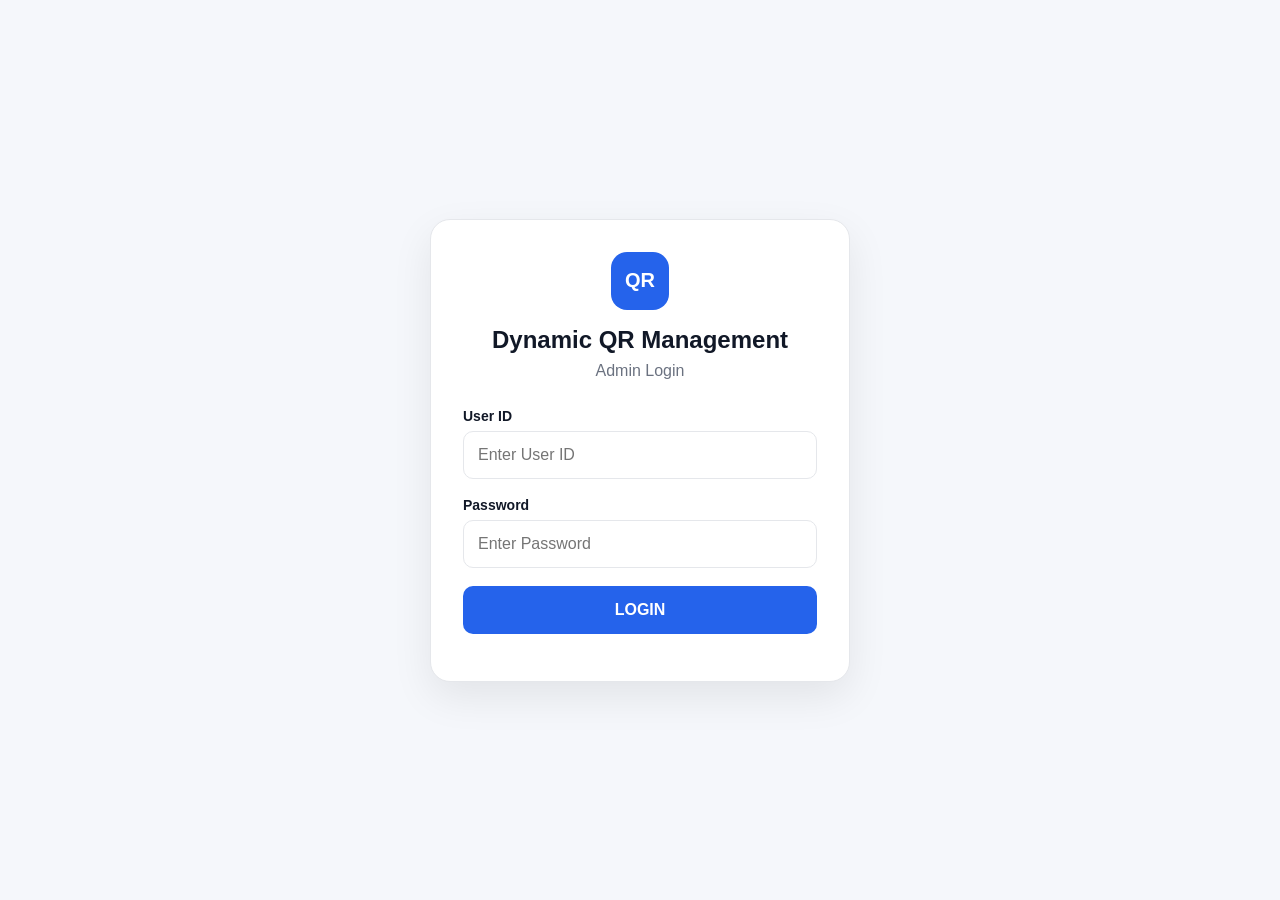
<file: index.html>
<!DOCTYPE html>
<html lang="en">
<head>
    <meta charset="UTF-8">
    <meta name="viewport" content="width=device-width, initial-scale=1.0">
    <title>Dynamic QR Management</title>
    <meta name="description" content="Dynamic QR Management Software">
</head>

<body>

<script>
    // Temporary redirect
    window.location.href = "/login.html";
</script>

</body>
</html>
</file>
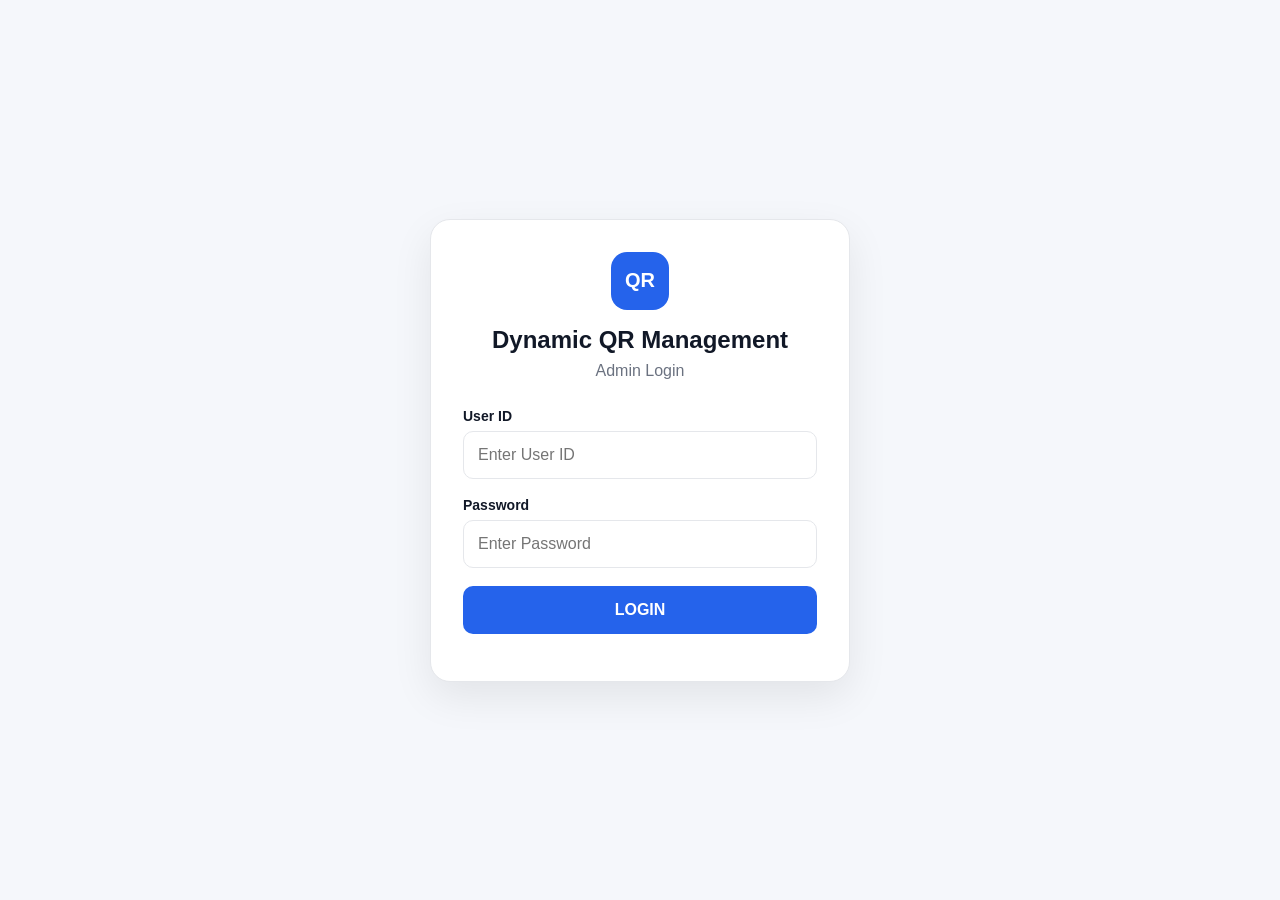
<file: dashboard.html>
<!DOCTYPE html>
<html lang="en">
<head>
    <meta charset="UTF-8">
    <meta name="viewport" content="width=device-width, initial-scale=1.0">
    <title>Dashboard - Dynamic QR Management</title>
    <style>
        body {
            font-family: Arial, sans-serif;
            background-color: #f4f7f6;
            margin: 0;
            padding: 20px;
        }
        .header {
            display: flex;
            justify-content: space-between;
            align-items: center;
            background: #ffffff;
            padding: 15px 20px;
            border-radius: 8px;
            box-shadow: 0 2px 5px rgba(0,0,0,0.05);
            margin-bottom: 20px;
        }
        .header h2 { margin: 0; color: #333; font-size: 20px; }
        .btn {
            padding: 8px 15px;
            border: none;
            border-radius: 4px;
            cursor: pointer;
            font-size: 14px;
        }
        .btn-primary { background-color: #28a745; color: white; }
        .btn-danger { background-color: #dc3545; color: white; }
        .btn:hover { opacity: 0.9; }

        .container {
            background: #ffffff;
            padding: 20px;
            border-radius: 8px;
            box-shadow: 0 2px 5px rgba(0,0,0,0.05);
        }
        .form-section {
            background: #f9f9f9;
            padding: 15px;
            border-radius: 6px;
            margin-bottom: 20px;
            border: 1px solid #e1e1e1;
        }
        .form-row {
            display: flex;
            gap: 15px;
            margin-bottom: 10px;
            flex-wrap: wrap;
        }
        .form-group {
            flex: 1;
            min-width: 200px;
        }
        .form-group label { display: block; margin-bottom: 5px; font-size: 13px; color: #555; }
        .form-group input, .form-group select {
            width: 100%;
            padding: 8px;
            border: 1px solid #ccc;
            border-radius: 4px;
            box-sizing: border-box;
        }
        table {
            width: 100%;
            border-collapse: collapse;
            margin-top: 15px;
        }
        table, th, td {
            border: 1px solid #e1e1e1;
        }
        th, td {
            padding: 10px;
            text-align: left;
            font-size: 14px;
        }
        th { background-color: #f1f1f1; color: #333; }
    </style>
</head>
<body>

    <script>
        if (sessionStorage.getItem("isAdminLoggedIn") !== "true") {
            window.location.href = "index.html";
        }
    </script>

    <div class="header">
        <h2>DYNAMIC QR MANAGEMENT DASHBOARD</h2>
        <button class="btn btn-danger" onclick="logout()">LOGOUT</button>
    </div>

    <div class="container">
        <div class="form-section">
            <h3>Register New QR Code</h3>
            <form id="addQRForm">
                <div class="form-row">
                    <div class="form-group">
                        <label>QR ID (Auto Generated)</label>
                        <input type="text" id="qrId" readonly style="background-color: #e9ecef;">
                    </div>
                    <div class="form-group">
                        <label>QR Name</label>
                        <input type="text" id="qrName" required placeholder="e.g. My Business Page">
                    </div>
                    <div class="form-group">
                        <label>Destination URL</label>
                        <input type="url" id="destinationUrl" required placeholder="https://example.com">
                    </div>
                </div>
                <div class="form-row">
                    <div class="form-group">
                        <label>Expiry Date</label>
                        <input type="date" id="expiryDate" required>
                    </div>
                    <div class="form-group">
                        <label>Status</label>
                        <select id="status">
                            <option value="Active">Active</option>
                            <option value="Inactive">Inactive</option>
                        </select>
                    </div>
                    <div class="form-group" style="display: flex; align-items: flex-end;">
                        <button type="submit" class="btn btn-primary" style="width: 100%;" id="saveBtn">ACTIVATE QR</button>
                    </div>
                </div>
            </form>
        </div>

        <h3>Existing QR Codes</h3>
        <table>
            <thead>
                <tr>
                    <th>QR ID</th>
                    <th>Name</th>
                    <th>Destination URL</th>
                    <th>Expiry Date</th>
                    <th>Status</th>
                </tr>
            </thead>
            <tbody id="qrTableBody">
                <tr><td colspan="5" style="text-align: center;">Loading...</td></tr>
            </tbody>
        </table>
    </div>

    <script src="script.js"></script>
    <script>
        window.onload = function() {
            document.getElementById("qrId").value = generateRandomQRId();
            loadQRTable();
        };

        function logout() {
            sessionStorage.removeItem("isAdminLoggedIn");
            window.location.href = "index.html";
        }

        async function loadQRTable() {
            let tbody = document.getElementById("qrTableBody");
            tbody.innerHTML = `<tr><td colspan="5" style="text-align: center;">Loading...</td></tr>`;

            let result = await fetchQRs();
            tbody.innerHTML = "";

            if (result.status === "success" && result.data && result.data.length > 0) {
                result.data.forEach(qr => {
                    let formattedDate = qr.expiryDate ? new Date(qr.expiryDate).toLocaleDateString() : '';
                    let tr = document.createElement("tr");
                    tr.innerHTML = `
                        <td><strong>${qr.qrId}</strong></td>
                        <td>${qr.qrName}</td>
                        <td><a href="${qr.destinationUrl}" target="_blank">${qr.destinationUrl}</a></td>
                        <td>${formattedDate}</td>
                        <td><span style="color: ${qr.status === 'Active' ? 'green' : 'red'};">${qr.status}</span></td>
                    `;
                    tbody.appendChild(tr);
                });
            } else {
                tbody.innerHTML = `<tr><td colspan="5" style="text-align: center;">No QR codes found.</td></tr>`;
            }
        }

        document.getElementById("addQRForm").addEventListener("submit", async function(e) {
            e.preventDefault();
            let saveBtn = document.getElementById("saveBtn");
            saveBtn.innerText = "Saving...";
            saveBtn.disabled = true;

            let qrData = {
                qrId: document.getElementById("qrId").value,
                qrName: document.getElementById("qrName").value,
                destinationUrl: document.getElementById("destinationUrl").value,
                expiryDate: document.getElementById("expiryDate").value,
                status: document.getElementById("status").value
            };

            let result = await addQRCode(qrData);

            if (result.status === "success") {
                alert("QR Code Registered Successfully!");
                document.getElementById("addQRForm").reset();
                document.getElementById("qrId").value = generateRandomQRId();
                loadQRTable();
            } else {
                alert("Error: " + result.message);
            }
            saveBtn.innerText = "ACTIVATE QR";
            saveBtn.disabled = false;
        });
    </script>
</body>
</html>
</file>
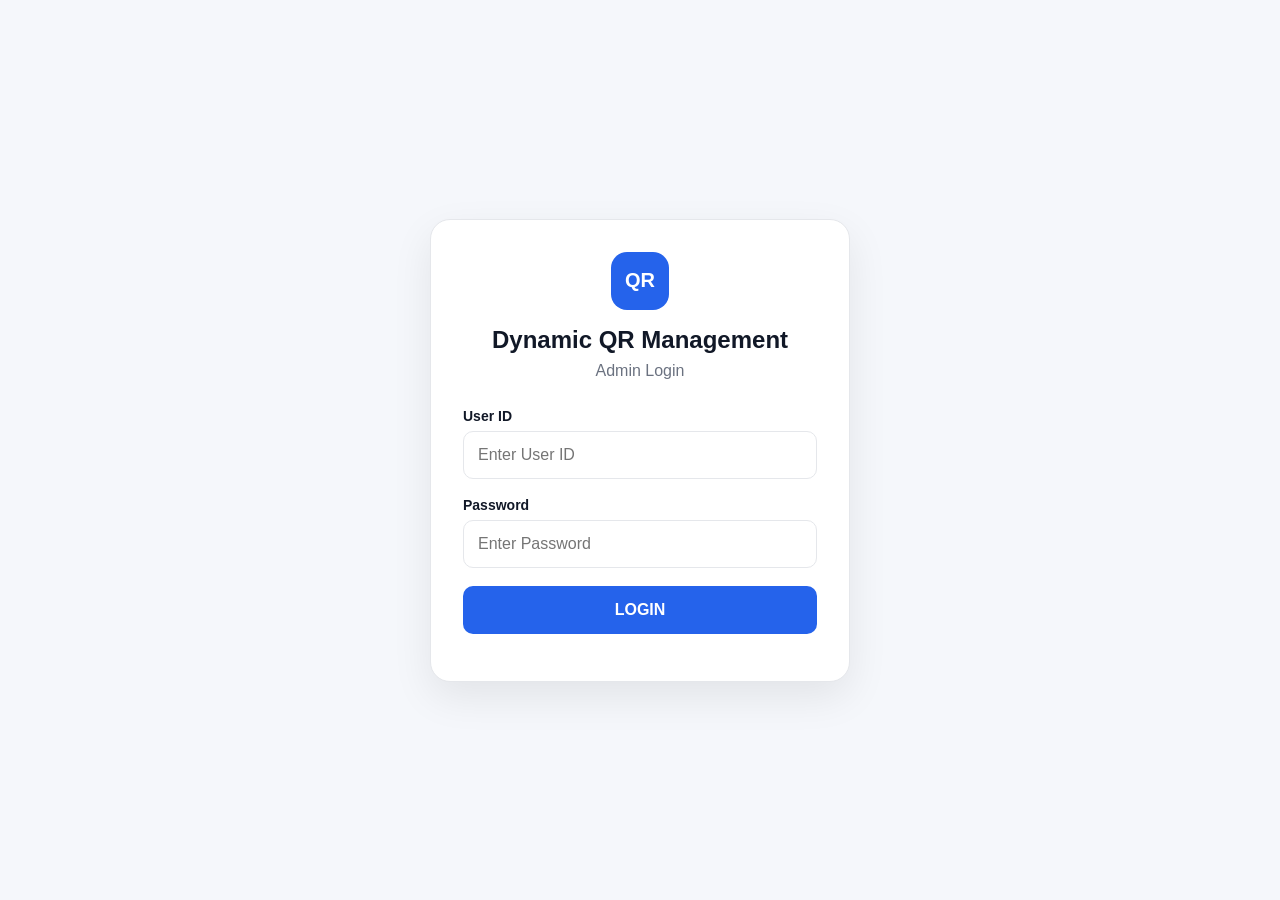
<file: login.html>
<!DOCTYPE html>
<html lang="en">
<head>
    <meta charset="UTF-8">
    <meta name="viewport" content="width=device-width, initial-scale=1.0">

    <title>Admin Login - Dynamic QR Management</title>

    <link rel="stylesheet" href="css/style.css">
    <link rel="stylesheet" href="css/login.css">
</head>

<body>

    <main class="login-page">

        <div class="login-card">

            <div class="login-header">
                <div class="logo-box">
                    QR
                </div>

                <h1>Dynamic QR Management</h1>
                <p>Admin Login</p>
            </div>

            <form id="loginForm">

                <div class="form-group">
                    <label for="userId">User ID</label>
                    <input
                        type="text"
                        id="userId"
                        placeholder="Enter User ID"
                        autocomplete="username"
                        required
                    >
                </div>

                <div class="form-group">
                    <label for="password">Password</label>
                    <input
                        type="password"
                        id="password"
                        placeholder="Enter Password"
                        autocomplete="current-password"
                        required
                    >
                </div>

                <button type="submit" class="primary-btn">
                    LOGIN
                </button>

                <p id="loginMessage" class="login-message"></p>

            </form>

        </div>

    </main>

    <script src="js/auth.js"></script>

</body>
</html>
</file>
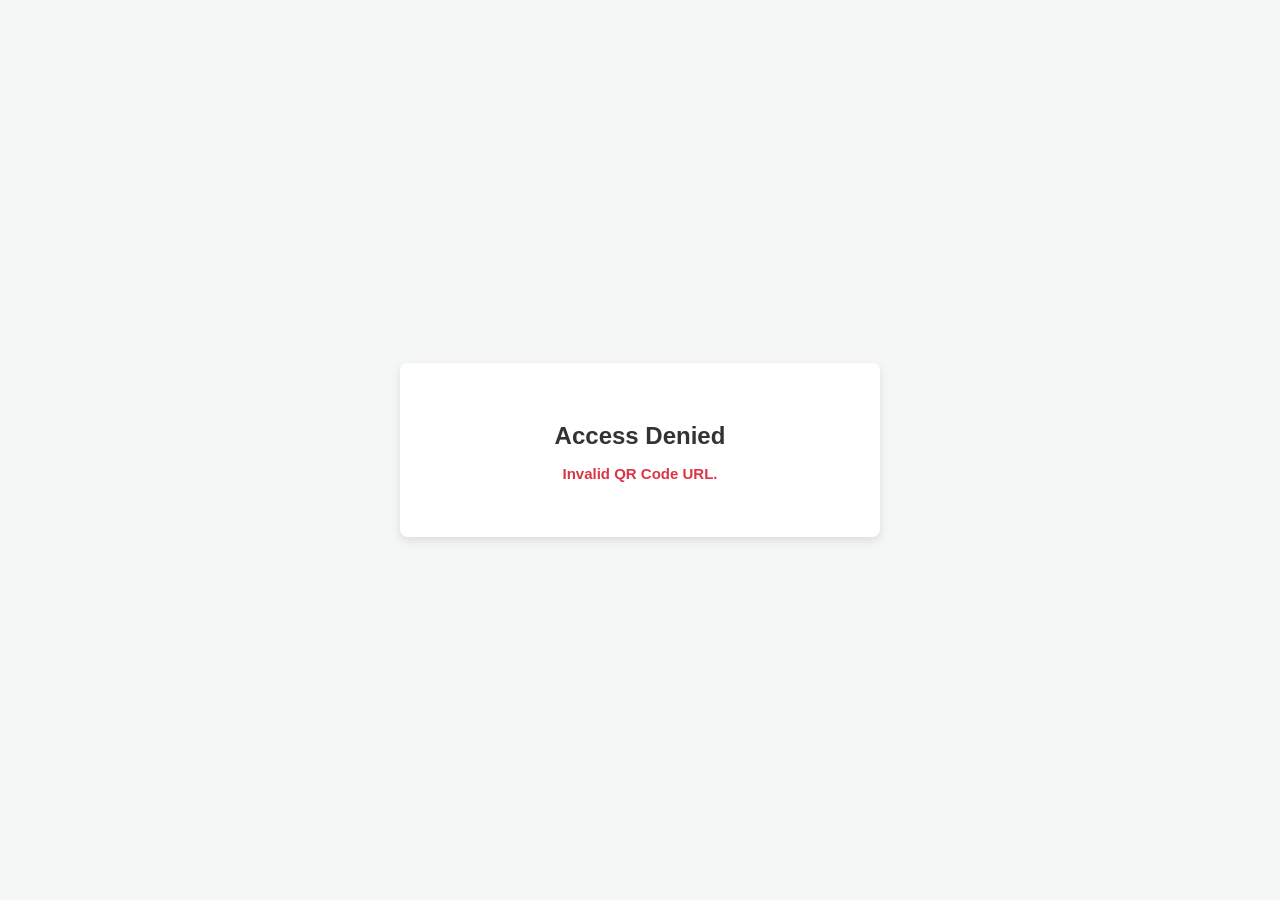
<file: qr.html>
<!DOCTYPE html>
<html lang="en">
<head>
    <meta charset="UTF-8">
    <meta name="viewport" content="width=device-width, initial-scale=1.0">
    <title>Redirecting - Dynamic QR</title>
    <style>
        body {
            font-family: Arial, sans-serif;
            background-color: #f4f7f6;
            display: flex;
            justify-content: center;
            align-items: center;
            height: 100vh;
            margin: 0;
            text-align: center;
        }
        .message-box {
            background: #ffffff;
            padding: 40px;
            border-radius: 8px;
            box-shadow: 0 4px 10px rgba(0, 0, 0, 0.1);
            max-width: 400px;
            width: 100%;
        }
        h2 { color: #333; margin-bottom: 10px; }
        p { color: #666; font-size: 15px; }
        .error { color: #dc3545; font-weight: bold; }
        .spinner {
            border: 4px solid #f3f3f3;
            border-top: 4px solid #007bff;
            border-radius: 50%;
            width: 40px;
            height: 40px;
            animation: spin 1s linear infinite;
            margin: 20px auto;
        }
        @keyframes spin {
            0% { transform: rotate(0deg); }
            100% { transform: rotate(360deg); }
        }
    </style>
</head>
<body>

    <div class="message-box" id="box">
        <div class="spinner" id="loadingSpinner"></div>
        <h2 id="title">Please wait...</h2>
        <p id="message">Connecting to destination...</p>
    </div>

    <script src="script.js"></script>
    <script>
        window.onload = async function() {
            const urlParams = new URLSearchParams(window.location.search);
            let qrId = urlParams.get('id');

            if (!qrId) {
                const pathParts = window.location.pathname.split('/');
                const qrIndex = pathParts.indexOf('qr');
                if (qrIndex !== -1 && pathParts[qrIndex + 1]) {
                    qrId = pathParts[qrIndex + 1];
                }
            }

            if (!qrId) {
                showError("Invalid QR Code URL.");
                return;
            }

            let result = await resolveQRId(qrId);

            if (result.status === "success" && result.destinationUrl) {
                document.getElementById("title").innerText = "Redirecting...";
                document.getElementById("message").innerText = "Taking you to the destination website.";
                window.location.replace(result.destinationUrl);
            } else {
                showError(result.message || "QR Code is invalid, inactive, or expired.");
            }
        };

        function showError(msg) {
            document.getElementById("loadingSpinner").style.display = "none";
            document.getElementById("title").innerText = "Access Denied";
            let p = document.getElementById("message");
            p.className = "error";
            p.innerText = msg;
        }
    </script>
</body>
</html>
</file>
<file: css/style.css>
* {
    margin: 0;
    padding: 0;
    box-sizing: border-box;
}

:root {
    --primary: #2563eb;
    --primary-dark: #1d4ed8;
    --text: #111827;
    --muted: #6b7280;
    --border: #e5e7eb;
    --background: #f5f7fb;
    --white: #ffffff;
    --danger: #dc2626;
    --success: #16a34a;
}

body {
    font-family: Arial, Helvetica, sans-serif;
    color: var(--text);
    background: var(--background);
}

button,
input {
    font: inherit;
}

button {
    cursor: pointer;
}
</file>
<file: css/login.css>
.login-page {
    min-height: 100vh;
    display: flex;
    align-items: center;
    justify-content: center;
    padding: 20px;
}

.login-card {
    width: 100%;
    max-width: 420px;
    background: var(--white);
    border: 1px solid var(--border);
    border-radius: 20px;
    padding: 32px;
    box-shadow: 0 15px 40px rgba(0, 0, 0, 0.08);
}

.login-header {
    text-align: center;
    margin-bottom: 28px;
}

.logo-box {
    width: 58px;
    height: 58px;
    margin: 0 auto 16px;
    border-radius: 16px;
    display: flex;
    align-items: center;
    justify-content: center;
    background: var(--primary);
    color: white;
    font-size: 20px;
    font-weight: 700;
}

.login-header h1 {
    font-size: 24px;
    margin-bottom: 8px;
}

.login-header p {
    color: var(--muted);
}

.form-group {
    margin-bottom: 18px;
}

.form-group label {
    display: block;
    margin-bottom: 7px;
    font-size: 14px;
    font-weight: 600;
}

.form-group input {
    width: 100%;
    height: 48px;
    padding: 0 14px;
    border: 1px solid var(--border);
    border-radius: 10px;
    outline: none;
}

.form-group input:focus {
    border-color: var(--primary);
}

.primary-btn {
    width: 100%;
    height: 48px;
    border: none;
    border-radius: 10px;
    background: var(--primary);
    color: white;
    font-weight: 700;
}

.primary-btn:hover {
    background: var(--primary-dark);
}

.login-message {
    text-align: center;
    margin-top: 15px;
    font-size: 14px;
    color: var(--danger);
}

@media (max-width: 480px) {
    .login-card {
        padding: 24px 20px;
    }

    .login-header h1 {
        font-size: 21px;
    }
}
</file>
